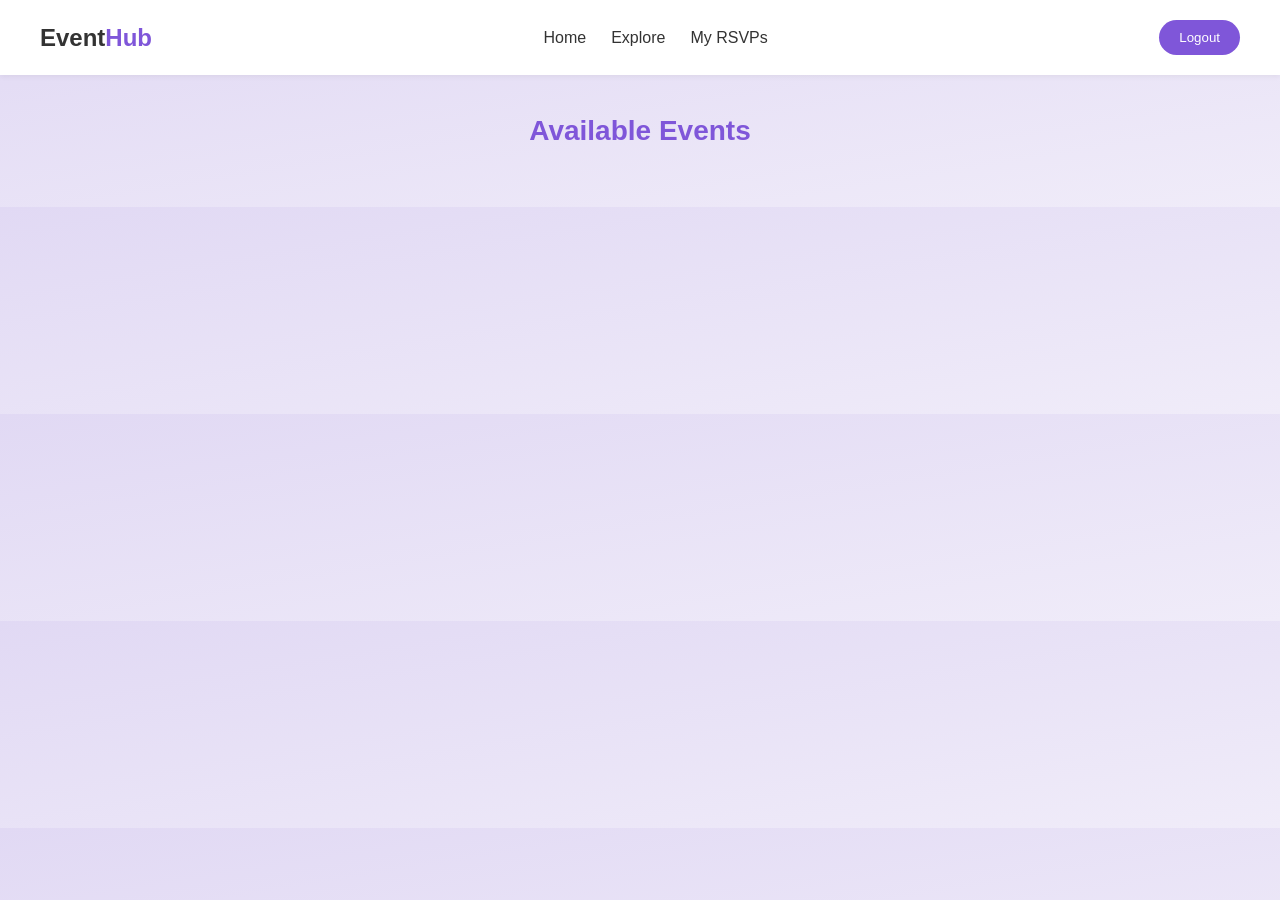
<file: attendee.html>
<!DOCTYPE html>
<html lang="en">
<head>
  <meta charset="UTF-8" />
  <meta name="viewport" content="width=device-width, initial-scale=1.0"/>
  <title>All Events - EventHub</title>
  <link rel="stylesheet" href="attendee.css" />
</head>
<body>

  <!-- Navbar -->
  <div class="navbar">
    <div class="logo">Event<span>Hub</span></div>
    <ul class="nav-links">
      <li><a href="#">Home</a></li>
      <li><a href="#">Explore</a></li>
      <li><a href="#">My RSVPs</a></li>
    </ul>
    <button class="login-btn" onclick="logout()">Logout</button>
  </div>

  <!-- Event Section -->
  <div class="auth-wrapper" style="flex-direction: column; padding: 40px;">
    <h2 style="color: #7f56d9;">Available Events</h2>
    <div id="eventContainer" style="width: 100%; max-width: 800px; margin-top: 20px;"></div>
  </div>

  <!-- RSVP Modal -->
  <div id="rsvpModal" class="rsvp-modal">
    <div class="rsvp-form-container">
      <h2>RSVP for Event</h2>
      <form onsubmit="submitRSVP(event)">
        <input type="hidden" id="eventId">
        <input type="text" id="userName" placeholder="Your Name" required />
        <input type="email" id="userEmail" placeholder="Your Email" required />
        <input type="tel" id="userMobile" placeholder="Your Mobile Number" required />

        <div class="form-buttons">
          <button type="submit" class="primary-btn">Submit</button>
          <button type="button" class="secondary-btn" onclick="closeRSVPModal()">Cancel</button>
        </div>
      </form>
    </div>
  </div>

  <script src="attendee.js"></script>
</body>
</html>
</file>
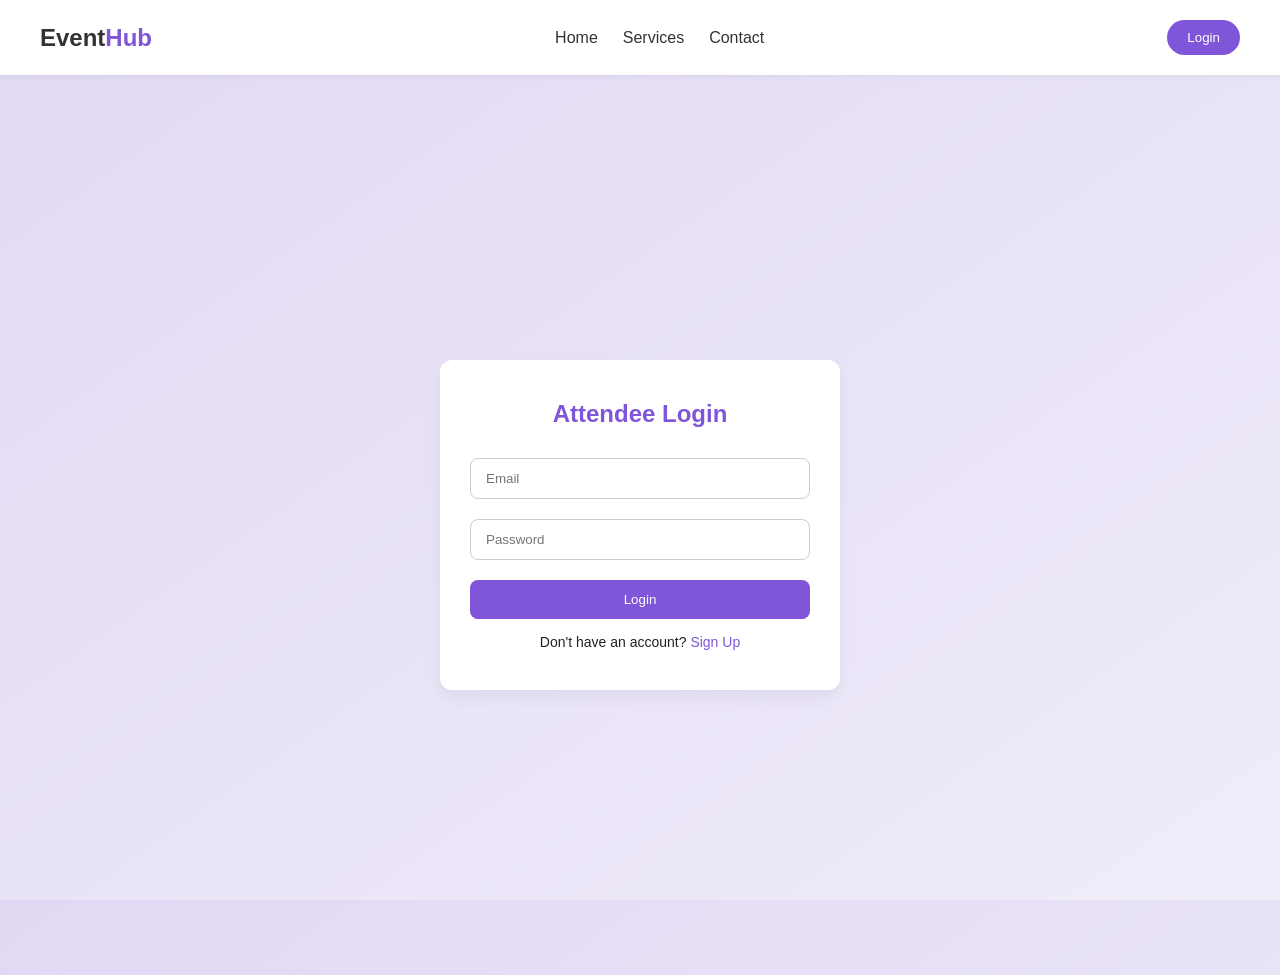
<file: login.html>
<!DOCTYPE html>
<html lang="en">
<head>
  <meta charset="UTF-8" />
  <meta name="viewport" content="width=device-width, initial-scale=1.0"/>
  <title>Login & Signup</title>
  <link rel="stylesheet" href="login.css">
</head>
<body>
  <nav class="navbar">
    <div class="logo">Event<span>Hub</span></div>
    <ul class="nav-links">
      <li><a href="index.html">Home</a></li>
      <li><a href="#">Services</a></li>
      <li><a href="#">Contact</a></li>
    </ul>
    <a href="index.html"><button class="login-btn">Login</button></a>
  </nav>

  <main class="auth-wrapper">
    <div class="form-box login">
      <h2>Attendee Login</h2>
      <form id="loginForm">
        <input type="email" id="loginEmail" placeholder="Email" required />
        <input type="password" id="loginPassword" placeholder="Password" required />
        <button type="submit">Login</button>
        <p>Don't have an account? <span class="toggle-link" onclick="showSignup()">Sign Up</span></p>
      </form>
    </div>

    <div class="form-box signup hidden">
      <h2>Sign Up</h2>
      <form id="signupForm">
        <input type="text" id="signupName" placeholder="Name" required />
        <input type="email" id="signupEmail" placeholder="Email" required />
        <input type="password" id="signupPassword" placeholder="Password" required />
        <button type="submit">Sign Up</button>
        <p>Already have an account? <span class="toggle-link" onclick="showLogin()">Login</span></p>
      </form>
    </div>
  </main>

<script src="login.js"></script>
</body>
</html>
</file>
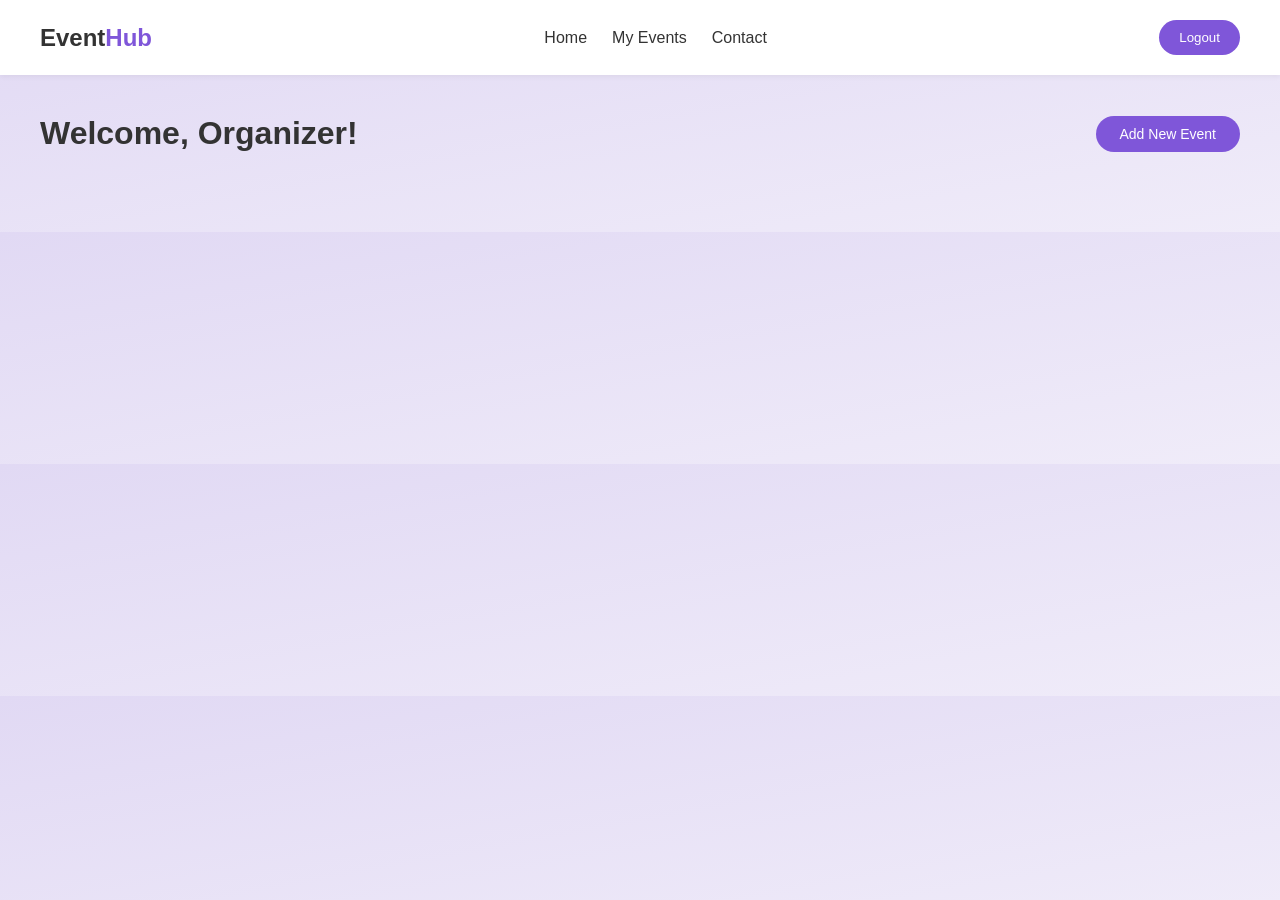
<file: orgdashboard.html>
<!DOCTYPE html>
<html lang="en">
<head>
  <meta charset="UTF-8" />
  <meta name="viewport" content="width=device-width, initial-scale=1.0"/>
  <title>Organizer Dashboard</title>
  <link rel="stylesheet" href="orgdashboard.css" />
</head>
<body>

  <!-- Navbar -->
  <nav class="navbar">
    <div class="logo">Event<span>Hub</span></div>
    <ul class="nav-links">
      <li><a href="index.html">Home</a></li>
      <li><a href="#">My Events</a></li>
      <li><a href="#">Contact</a></li>
    </ul>
    <button class="login-btn">Logout</button>
  </nav>

  <!-- Main Dashboard -->
  <main class="dashboard">
    <section class="dashboard-header">
      <h1>Welcome, Organizer!</h1>
        <button onclick="openEventForm()" class="primary-btn">Add New Event</button>
    </section>

    <!-- Events Grid -->
    <section class="events-grid" id="eventsGrid">
      <!-- Event cards will be dynamically inserted here -->
      <!-- Example card -->
      <!--
      <div class="event-card">
        <h3>Tech Expo 2025</h3>
        <p><strong>Date:</strong> May 12, 2025</p>
        <p><strong>Venue:</strong> Hall A, Expo Center</p>
        <p><strong>Type:</strong> Technical</p>
      </div>
      -->
    </section>
  </main>
<!-- Event Form Modal -->
<div class="event-form-modal" id="eventFormModal">
    <div class="event-form-container">
        <h2>Add New Event</h2>
        <form id="addEventForm">
            <input type="text" id="eventTitle" placeholder="Event Title" required />
            <input type="date" id="eventDate" required />
            <input type="text" id="eventVenue" placeholder="Venue" required />
            <select id="eventCategory" required>
                <option value="">Select Type</option>
                <option value="Cultural">Cultural</option>
                <option value="Technical">Technical</option>
                <option value="Sports">Sports</option>
                <option value="Exhibition">Exhibition</option>
            </select>
            <textarea id="eventDescription" placeholder="Description" rows="4" required></textarea>
            <input type="text" id="coordinatorName" placeholder="Coordinator Name" required />
            <input type="email" id="coordinatorEmail" placeholder="Coordinator Email" required />
            <div class="form-buttons">
                <button type="submit" class="primary-btn">Save</button>
                <button type="button" class="secondary-btn" onclick="closeEventForm()">Cancel</button>
            </div>
        </form>
    </div>
</div>

  
  <script src="orgdashboard.js"></script>
</body>
</html>
</file>
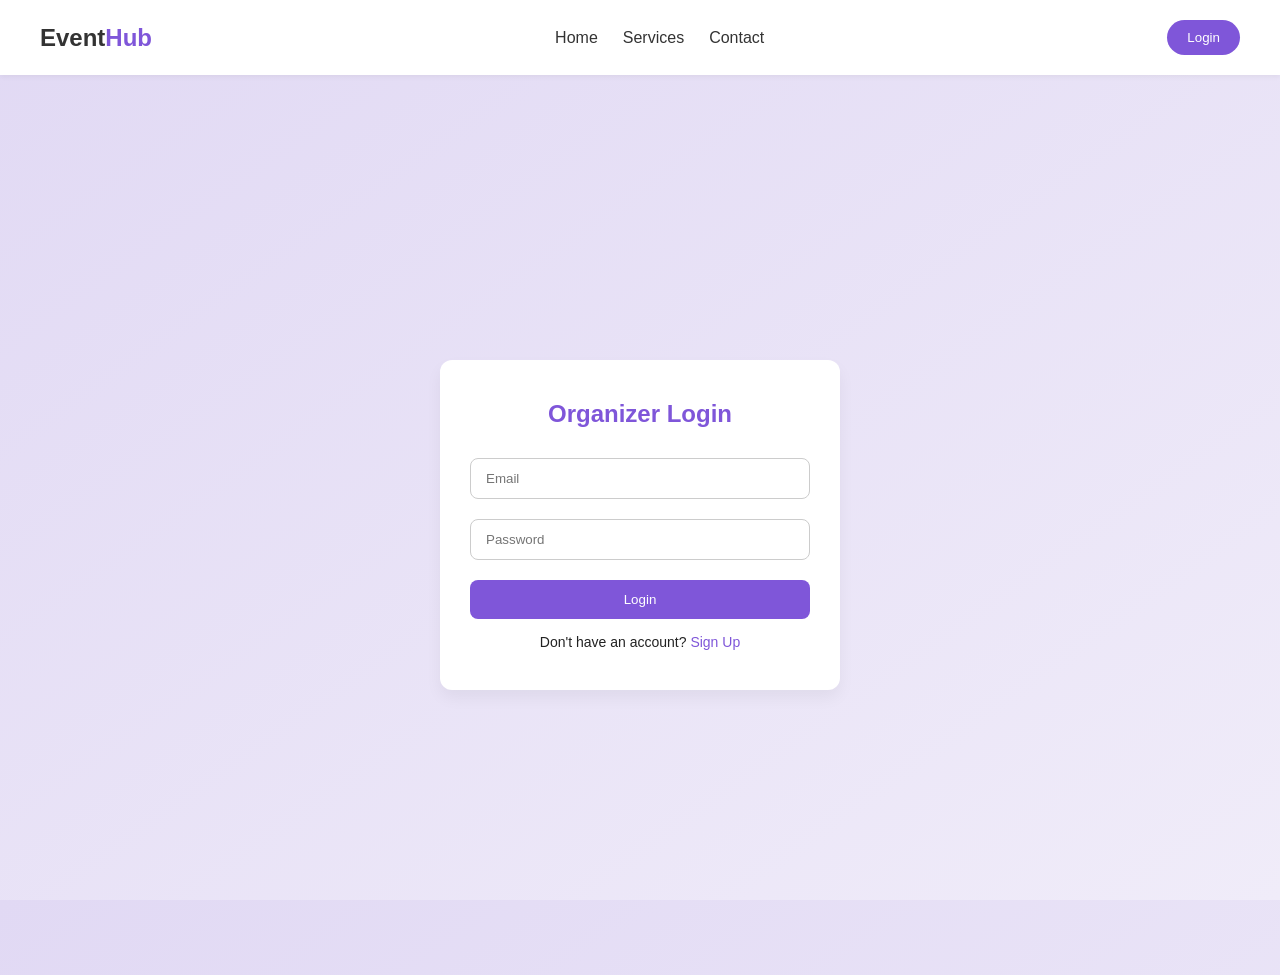
<file: orglogin.html>
<!DOCTYPE html>
<html lang="en">
<head>
  <meta charset="UTF-8" />
  <meta name="viewport" content="width=device-width, initial-scale=1.0"/>
  <title>Organizer Login & Signup</title>
  <link rel="stylesheet" href="login.css">
</head>
<body>
  <nav class="navbar">
    <div class="logo">Event<span>Hub</span></div>
    <ul class="nav-links">
      <li><a href="index.html">Home</a></li>
      <li><a href="#">Services</a></li>
      <li><a href="#">Contact</a></li>
    </ul>
    <a href="index.html"><button class="login-btn">Login</button></a>
  </nav>

  <main class="auth-wrapper">
    <!-- Organizer Login Form -->
    <div class="form-box login">
      <h2>Organizer Login</h2>
      <form id="organizerLoginForm">
        <input type="email" id="organizerLoginEmail" placeholder="Email" required />
        <input type="password" id="organizerLoginPassword" placeholder="Password" required />
        <button type="submit">Login</button>
        <p>Don't have an account? <span class="toggle-link" onclick="showSignup()">Sign Up</span></p>
      </form>
    </div>

    <!-- Organizer Signup Form -->
    <div class="form-box signup hidden">
      <h2>Organizer Sign Up</h2>
      <form id="organizerSignupForm">
        <input type="text" id="organizerSignupName" placeholder="Name" required />
        <input type="email" id="organizerSignupEmail" placeholder="Email" required />
        <input type="password" id="organizerSignupPassword" placeholder="Password" required />
        <button type="submit">Sign Up</button>
        <p>Already have an account? <span class="toggle-link" onclick="showLogin()">Login</span></p>
      </form>
    </div>
  </main>

  <script src="orglogin.js"></script>
</body>
</html>
</file>
<file: attendee.css>
/* Base Reset & Body */
* {
  margin: 0;
  padding: 0;
  box-sizing: border-box;
}

body {
  font-family: 'Segoe UI', sans-serif;
  background: linear-gradient(to bottom right, #e1d9f4, #f0ecf9);
  color: #222;
}

/* Navbar */
.navbar {
  display: flex;
  justify-content: space-between;
  align-items: center;
  padding: 20px 40px;
  background: white;
  box-shadow: 0 2px 5px rgba(0, 0, 0, 0.05);
}

.logo {
  font-size: 24px;
  font-weight: bold;
  color: #333;
}

.logo span {
  color: #7f56d9;
}

.nav-links {
  display: flex;
  gap: 25px;
  list-style: none;
}

.nav-links a {
  text-decoration: none;
  color: #333;
  font-weight: 500;
}

.login-btn {
  background-color: #7f56d9;
  color: white;
  border: none;
  padding: 10px 20px;
  border-radius: 20px;
  cursor: pointer;
}

.login-btn:hover {
  background-color: #6843c1;
  transform: scale(1.05);
}

/* Event Section */
.auth-wrapper {
  padding: 40px;
  flex-direction: column;
}

h2 {
  color: #7f56d9;
  font-size: 28px;
  text-align: center;
  margin-bottom: 20px;
}

#eventContainer {
  display: flex;
  flex-wrap: wrap;
  justify-content: space-between;
  gap: 30px;
}

/* Event Card */
.form-box {
  background-color: white;
  padding: 20px;
  border-radius: 16px;
  box-shadow: 0 4px 10px rgba(0, 0, 0, 0.05);
  width: 100%;
  max-width: 300px;
  transition: 0.3s ease;
}

.form-box h3 {
  color: #7f56d9;
  margin-bottom: 10px;
}

.form-box p {
  font-size: 15px;
  color: #444;
  margin-bottom: 5px;
}

.form-box button {
  background-color: #7f56d9;
  color: white;
  padding: 10px 20px;
  border: none;
  border-radius: 20px;
  cursor: pointer;
  transition: 0.3s ease;
}

.form-box button:hover {
  background-color: #6843c1;
  transform: scale(1.05);
}

/* RSVP Form Modal Styles */
.rsvp-modal {
  position: fixed;
  top: 0;
  left: 0;
  right: 0;
  bottom: 0;
  background-color: rgba(0, 0, 0, 0.5);
  display: flex;
  justify-content: center;
  align-items: center;
  visibility: hidden; /* Hide the modal by default */
  opacity: 0;
  transition: opacity 0.3s ease;
}

.rsvp-modal.show {
  visibility: visible;
  opacity: 1;
}

.rsvp-form-container {
  background-color: white;
  padding: 30px;
  border-radius: 10px;
  width: 400px;
  box-shadow: 0 4px 8px rgba(0, 0, 0, 0.1);
}

.rsvp-form-container h2 {
  text-align: center;
  font-size: 24px;
  margin-bottom: 20px;
}

.rsvp-form-container input,
.rsvp-form-container textarea {
  width: 100%;
  padding: 10px;
  margin-bottom: 15px;
  border: 1px solid #ddd;
  border-radius: 5px;
}

.rsvp-form-container .form-buttons {
  display: flex;
  justify-content: space-between;
}

.rsvp-form-container .form-buttons button {
  width: 48%;
}

/* Button Styles */
.primary-btn,
.secondary-btn {
  font-size: 14px;
  padding: 10px 24px;
  border: none;
  border-radius: 20px;
  cursor: pointer;
  transition: 0.3s ease;
}

.primary-btn {
  background-color: #7f56d9;
  color: white;
}

.secondary-btn {
  background-color: white;
  color: #7f56d9;
  border: 2px solid #7f56d9;
}

.primary-btn:hover,
.secondary-btn:hover {
  transform: scale(1.05);
  opacity: 0.9;
}

.hidden {
  display: none;
}

/* RSVP Form Modal Styles */
.rsvp-modal {
  position: fixed;
  top: 0;
  left: 0;
  right: 0;
  bottom: 0;
  background-color: rgba(0, 0, 0, 0.5);
  display: flex;
  justify-content: center;
  align-items: center;
  visibility: hidden; /* Hide the modal by default */
  opacity: 0;
  transition: opacity 0.3s ease;
}

.rsvp-modal.show {
  visibility: visible;
  opacity: 1;
}

.rsvp-form-container {
  background-color: white;
  padding: 30px;
  border-radius: 10px;
  width: 400px;
  box-shadow: 0 4px 8px rgba(0, 0, 0, 0.1);
}

.rsvp-form-container h2 {
  text-align: center;
  font-size: 24px;
  margin-bottom: 20px;
}

.rsvp-form-container input,
.rsvp-form-container textarea {
  width: 100%;
  padding: 10px;
  margin-bottom: 15px;
  border: 1px solid #ddd;
  border-radius: 5px;
}

.rsvp-form-container .form-buttons {
  display: flex;
  justify-content: space-between;
}

.rsvp-form-container .form-buttons button {
  width: 48%;
}

/* Button Styles */
.primary-btn,
.secondary-btn {
  font-size: 14px;
  padding: 10px 24px;
  border: none;
  border-radius: 20px;
  cursor: pointer;
  transition: 0.3s ease;
}

.primary-btn {
  background-color: #7f56d9;
  color: white;
}

.secondary-btn {
  background-color: white;
  color: #7f56d9;
  border: 2px solid #7f56d9;
}

.primary-btn:hover,
.secondary-btn:hover {
  transform: scale(1.05);
  opacity: 0.9;
}
</file>
<file: login.css>
* {
  margin: 0;
  padding: 0;
  box-sizing: border-box;
}

body {
  font-family: 'Segoe UI', sans-serif;
  background: linear-gradient(to bottom right, #e1d9f4, #f0ecf9);
  color: #222;
  height: 100vh; /* Ensures the page covers the full height of the viewport */
  margin: 0;
}

/* Navbar */
.navbar {
  display: flex;
  justify-content: space-between;
  align-items: center;
  padding: 20px 40px;
  background: white;
  box-shadow: 0 2px 5px rgba(0, 0, 0, 0.05);
}

.logo {
  font-size: 24px;
  font-weight: bold;
  color: #333;
}

.logo span {
  color: #7f56d9;
}

.nav-links {
  display: flex;
  gap: 25px;
  list-style: none;
}

.nav-links a {
  text-decoration: none;
  color: #333;
  font-weight: 500;
}

.login-btn {
  background-color: #7f56d9;
  color: white;
  border: none;
  padding: 10px 20px;
  border-radius: 20px;
  cursor: pointer;
  transition: background-color 0.3s ease;
}

.login-btn:hover {
  background-color: #6843c1;
}

/* Auth Container */
.auth-wrapper {
  display: flex;
  justify-content: center;
  align-items: center;
  height: 100vh; /* Center vertically */
  width: 100%; /* Center horizontally */
}

.form-box {
  background: white;
  padding: 40px 30px;
  border-radius: 12px;
  box-shadow: 0 8px 16px rgba(0,0,0,0.05);
  max-width: 400px;
  width: 100%;
  transition: all 0.3s ease-in-out;
  margin: 0; /* Important: remove any margins that might interfere */
}

.form-box h2 {
  margin-bottom: 20px;
  color: #7f56d9;
  text-align: center;
}

.form-box input {
  width: 100%;
  padding: 12px 15px;
  margin: 10px 0;
  border: 1px solid #ccc;
  border-radius: 8px;
}

.form-box button {
  width: 100%;
  padding: 12px;
  background-color: #7f56d9;
  color: white;
  border: none;
  border-radius: 8px;
  margin-top: 10px;
  cursor: pointer;
  transition: background-color 0.3s ease;
}

.form-box button:hover {
  background-color: #6843c1;
}

.form-box p {
  margin-top: 15px;
  text-align: center;
  font-size: 14px;
}

.toggle-link {
  color: #7f56d9;
  cursor: pointer;
  font-weight: 500;
}

.hidden {
  display: none;
}
</file>
<file: orgdashboard.css>
/* Base Reset & Body */
* {
    margin: 0;
    padding: 0;
    box-sizing: border-box;
  }
  
  body {
    font-family: 'Segoe UI', sans-serif;
    background: linear-gradient(to bottom right, #e1d9f4, #f0ecf9);
    color: #222;
  }
  
  /* Navbar */
  .navbar {
    display: flex;
    justify-content: space-between;
    align-items: center;
    padding: 20px 40px;
    background: white;
    box-shadow: 0 2px 5px rgba(0, 0, 0, 0.05);
  }
  
  .logo {
    font-size: 24px;
    font-weight: bold;
    color: #333;
  }
  
  .logo span {
    color: #7f56d9;
  }
  
  .nav-links {
    display: flex;
    gap: 25px;
    list-style: none;
  }
  
  .nav-links a {
    text-decoration: none;
    color: #333;
    font-weight: 500;
  }
  
  .login-btn {
    background-color: #7f56d9;
    color: white;
    border: none;
    padding: 10px 20px;
    border-radius: 20px;
    cursor: pointer;
  }
  
  .login-btn:hover {
    background-color: #6843c1;
    transform: scale(1.05);
  }
  
  /* Dashboard Main */
  .dashboard {
    padding: 40px;
  }
  
  .dashboard-header {
    display: flex;
    justify-content: space-between;
    align-items: center;
    margin-bottom: 40px;
  }
  
  .dashboard-header h1 {
    font-size: 32px;
    color: #333;
  }
  
  /* Events Grid */
  .events-grid {
    display: grid;
    grid-template-columns: repeat(auto-fit, minmax(280px, 1fr));
    gap: 30px;
  }
  
  /* Event Card */
  .event-card {
    background-color: white;
    padding: 20px;
    border-radius: 16px;
    box-shadow: 0 4px 10px rgba(0, 0, 0, 0.05);
    transition: 0.3s ease;
  }
  
  .event-card h3 {
    color: #7f56d9;
    margin-bottom: 10px;
  }
  
  .event-card p {
    font-size: 15px;
    color: #444;
    margin-bottom: 5px;
  }
  
/* Event Form Modal Styles */
.event-form-modal {
  position: fixed;
  top: 0;
  left: 0;
  right: 0;
  bottom: 0;
  background-color: rgba(0, 0, 0, 0.5);
  display: flex;
  justify-content: center;
  align-items: center;
  visibility: hidden; /* Hide the modal by default */
  opacity: 0;
  transition: opacity 0.3s ease;
}

.event-form-modal.show {
  visibility: visible;
  opacity: 1;
}

.event-form-container {
  background-color: white;
  padding: 30px;
  border-radius: 10px;
  width: 400px;
  box-shadow: 0 4px 8px rgba(0, 0, 0, 0.1);
}

.event-form-container h2 {
  text-align: center;
  font-size: 24px;
  margin-bottom: 20px;
}

.event-form-container input,
.event-form-container select,
.event-form-container textarea {
  width: 100%;
  padding: 10px;
  margin-bottom: 15px;
  border: 1px solid #ddd;
  border-radius: 5px;
}

.event-form-container .form-buttons {
  display: flex;
  justify-content: space-between;
}

.event-form-container .form-buttons button {
  width: 48%;
}

  
  /* Button Styles */
  .primary-btn,
  .secondary-btn {
    font-size: 14px;
    padding: 10px 24px;
    border: none;
    border-radius: 20px;
    cursor: pointer;
    transition: 0.3s ease;
  }
  
  .primary-btn {
    background-color: #7f56d9;
    color: white;
  }
  
  .secondary-btn {
    background-color: white;
    color: #7f56d9;
    border: 2px solid #7f56d9;
  }
  
  .primary-btn:hover,
  .secondary-btn:hover {
    transform: scale(1.05);
    opacity: 0.9;
  }
  
  .hidden {
    display: none;
  }
</file>
